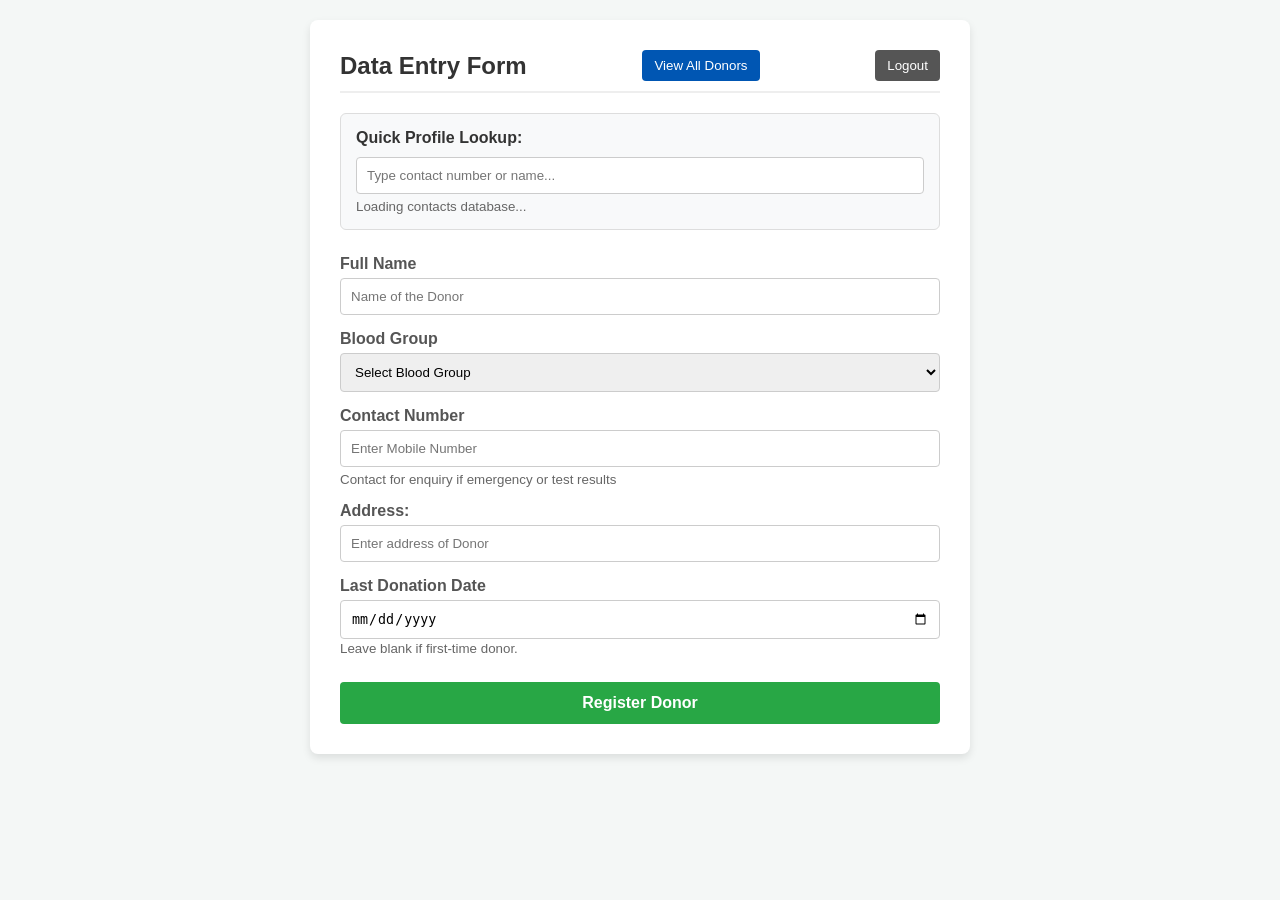
<file: data_entry.html>
<!DOCTYPE html>
<html lang="en">
<head>
    <meta charset="UTF-8">
    <meta name="viewport" content="width=device-width, initial-scale=1.0">
    <title>Data Entry Dashboard | Blood Donation Portal</title>
    <style>
        body {
            font-family: Arial, sans-serif; background-color: #f4f7f6;
            margin: 0; padding: 20px; display: flex; justify-content: center;
        }
        .container {
            background-color: white; padding: 30px; border-radius: 8px;
            box-shadow: 0 4px 8px rgba(0,0,0,0.1); width: 100%; max-width: 600px;
        }
        .header {
            display: flex; justify-content: space-between; align-items: center;
            border-bottom: 2px solid #eee; padding-bottom: 10px; margin-bottom: 20px;
        }
        h2 { margin: 0; color: #333; }
        .header-buttons button {
            color: white; border: none; padding: 8px 12px; 
            border-radius: 4px; cursor: pointer; margin-left: 5px;
        }
        .btn-nav { background-color: #0056b3; }
        .btn-nav:hover { background-color: #004494; }
        .btn-logout { background-color: #555; }
        
        .form-group { margin-bottom: 15px; }
        label { display: block; margin-bottom: 5px; font-weight: bold; color: #555; }
        input[type="text"], input[type="tel"], input[type="date"], select {
            width: 100%; padding: 10px; border: 1px solid #ccc;
            border-radius: 4px; box-sizing: border-box;
        }
        .btn-submit {
            background-color: #28a745; color: white; border: none;
            padding: 12px; border-radius: 4px; cursor: pointer;
            width: 100%; font-size: 16px; font-weight: bold; margin-top: 10px;
        }
        .btn-submit:hover { background-color: #218838; }
        #message { margin-bottom: 15px; font-weight: bold; text-align: center; }

        /* Quick Search & Auto-Complete Styles */
        .search-box {
            background-color: #f8f9fa; padding: 15px; border-radius: 6px;
            border: 1px solid #ddd; margin-bottom: 25px;
        }
        .search-container { position: relative; width: 100%; }
        .search-container input { margin-bottom: 0; }
        .suggestions-dropdown {
            position: absolute; top: 100%; left: 0; right: 0;
            background: white; border: 1px solid #ccc; border-top: none;
            border-radius: 0 0 4px 4px; max-height: 200px; overflow-y: auto;
            margin: 0; padding: 0; list-style: none; z-index: 1000;
            box-shadow: 0 4px 6px rgba(0,0,0,0.1); display: none;
        }
        .suggestions-dropdown li {
            padding: 10px; cursor: pointer; border-bottom: 1px solid #eee;
        }
        .suggestions-dropdown li:hover { background-color: #f0f0f0; }
        .suggestions-dropdown .no-results { color: #d32f2f; cursor: default; }
        .suggestions-dropdown .no-results:hover { background-color: white; }
    </style>
</head>
<body>

    <div class="container">
        <div class="header">
            <h2>Data Entry Form</h2>
			<div class="header-buttons" id="navButtons">
			<button class="btn-nav" onclick="window.location.href='view_donors.html'">View All Donors</button>
			</div>
            <div class="header-buttons" id="navButtons">
                <button class="btn-logout" onclick="logout()">Logout</button>
            </div>
        </div>

        <!-- Quick Lookup with Live Suggestions -->
        <div class="search-box">
            <label style="margin-bottom: 10px; color:#333;">Quick Profile Lookup:</label>
            <div class="search-container">
                <input type="text" id="searchContact" placeholder="Type contact number or name..." autocomplete="off">
                <ul id="suggestionsList" class="suggestions-dropdown"></ul>
            </div>
            <small id="searchStatus" style="color: #666; display: block; margin-top: 5px;">Loading contacts database...</small>
        </div>
        
        <div id="message"></div>

        <!-- NEW DONOR FORM -->
        <form id="donorForm">
            <div class="form-group">
                <label for="name">Full Name</label>
                <input type="text" id="name" required placeholder="Name of the Donor">
            </div>
            
            <div class="form-group">
                <label for="bloodGroup">Blood Group</label>
                <select id="bloodGroup" required>
                    <option value="">Select Blood Group</option>
                    <option value="A+">A+</option>
                    <option value="A-">A-</option>
                    <option value="B+">B+</option>
                    <option value="B-">B-</option>
                    <option value="O+">O+</option>
                    <option value="O-">O-</option>
                    <option value="AB+">AB+</option>
                    <option value="AB-">AB-</option>
                </select>
            </div>

            <!-- UPDATED: 10-Digit validation pattern -->
            <div class="form-group">
                <label for="contact">Contact Number</label>
                <input type="tel" id="contact" required placeholder="Enter Mobile Number" pattern="[0-9]{10}" maxlength="10" title="Contact number must be exactly 10 digits">
                <small style="color: #666; display: block; margin-top: 5px;">Contact for enquiry if emergency or test results</small>
            </div>

            <div class="form-group">
                <label for="location">Address:</label>
                <input type="text" id="location" required placeholder="Enter address of Donor">
            </div>

            <div class="form-group">
                <label for="lastDonation">Last Donation Date</label>
                <input type="date" id="lastDonation">
                <small style="color: #666;">Leave blank if first-time donor.</small>
            </div>

            <button type="submit" class="btn-submit">Register Donor</button>
        </form>
    </div>

    <script>
        const SCRIPT_URL = 'UPLACEHOLDER';
        const token = localStorage.getItem('token');
        const role = localStorage.getItem('role');
        
        // Cache variable for live search
        let donorsCache = null;

        // === ON PAGE LOAD: AUTHENTICATION CHECK ===
        window.onload = () => {
            if (!token) {
                alert('Unauthorized access. Redirecting to login.');
                window.location.href = 'index.html'; 
                return;
            }

            if (role === 'OrganiserTo enforce exactly 10 digits for a contact number in HTML, use `type="tel"` combined with the `pattern`, `minlength`, and `maxlength` attributes. 

Here is the exact HTML:

```html
<label for="contact">Contact Number:</label>
<input 
  type="tel" 
  id="contact" 
  name="contact" 
  pattern="[0-9]{10}" 
  minlength="10" 
  maxlength="10" 
  title="Please enter exactly 10 digits" 
  required
>
</file>
